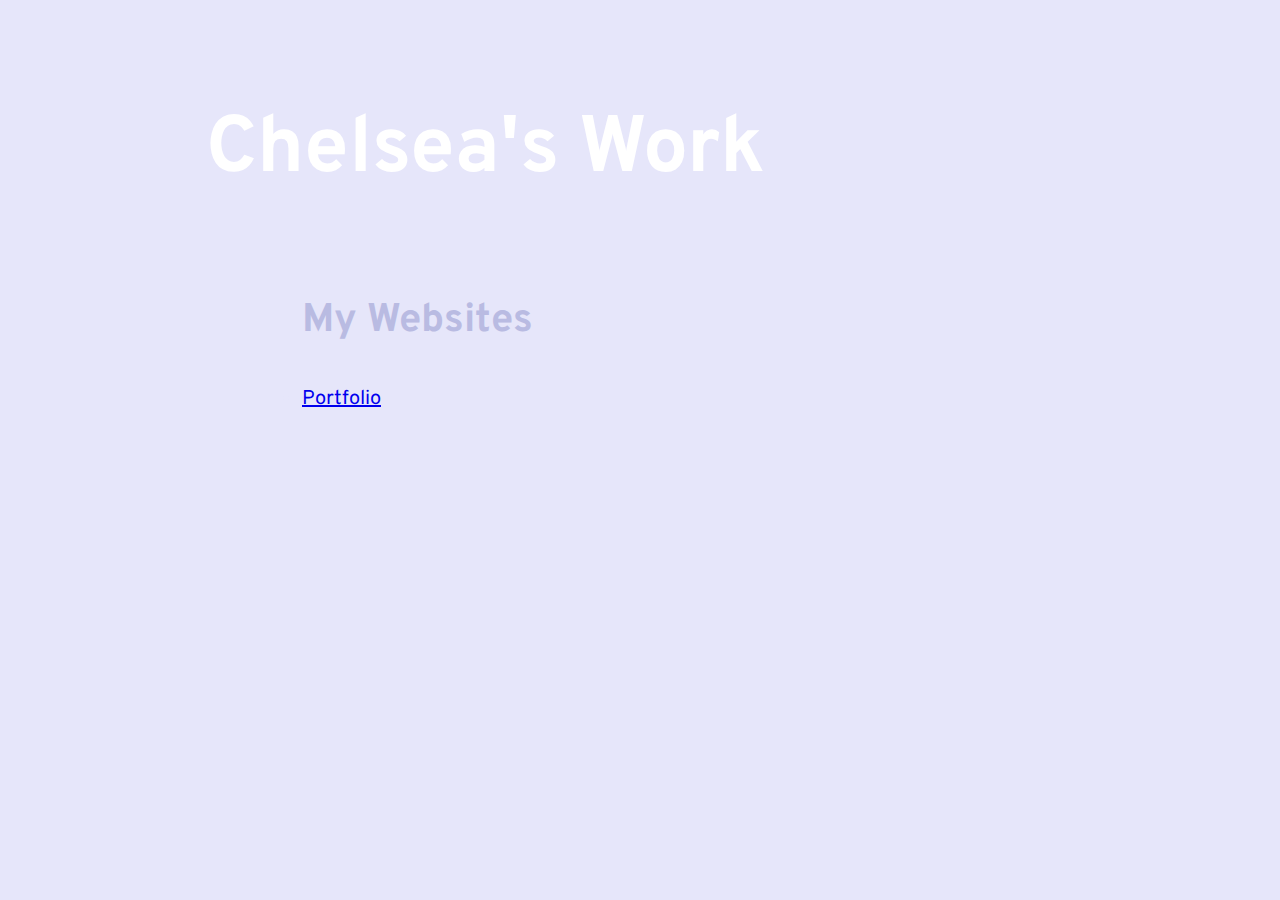
<file: index.html>
<DOCTYPE html>
  <html>
    <head>
      <meta charset="utf-8">
      <title>Chelsea Lazatin</title>
      <link rel="preconnect" href="https://fonts.gstatic.com">
      <link href="https://fonts.googleapis.com/css2?family=Overpass:ital,wght@0,100;0,400;0,700;1,100;1,400;1,700&display=swap" rel="stylesheet">
      <link rel="stylesheet" href="css/main.css">
    </head>
    <body>
      <header>
        <h1 style="font-size: 80px;">Chelsea's Work</h1>
      </header>
      <main>
        <div class="work">
          <h3 style="font-size: 40px;">My Websites</h3>
          <ul>
            <li style="font-size: 20px;"><a href="portfolio/index.html">Portfolio</a></li>
          </ul>
        </div>
      </main>
    </body>
  </html>
</file>
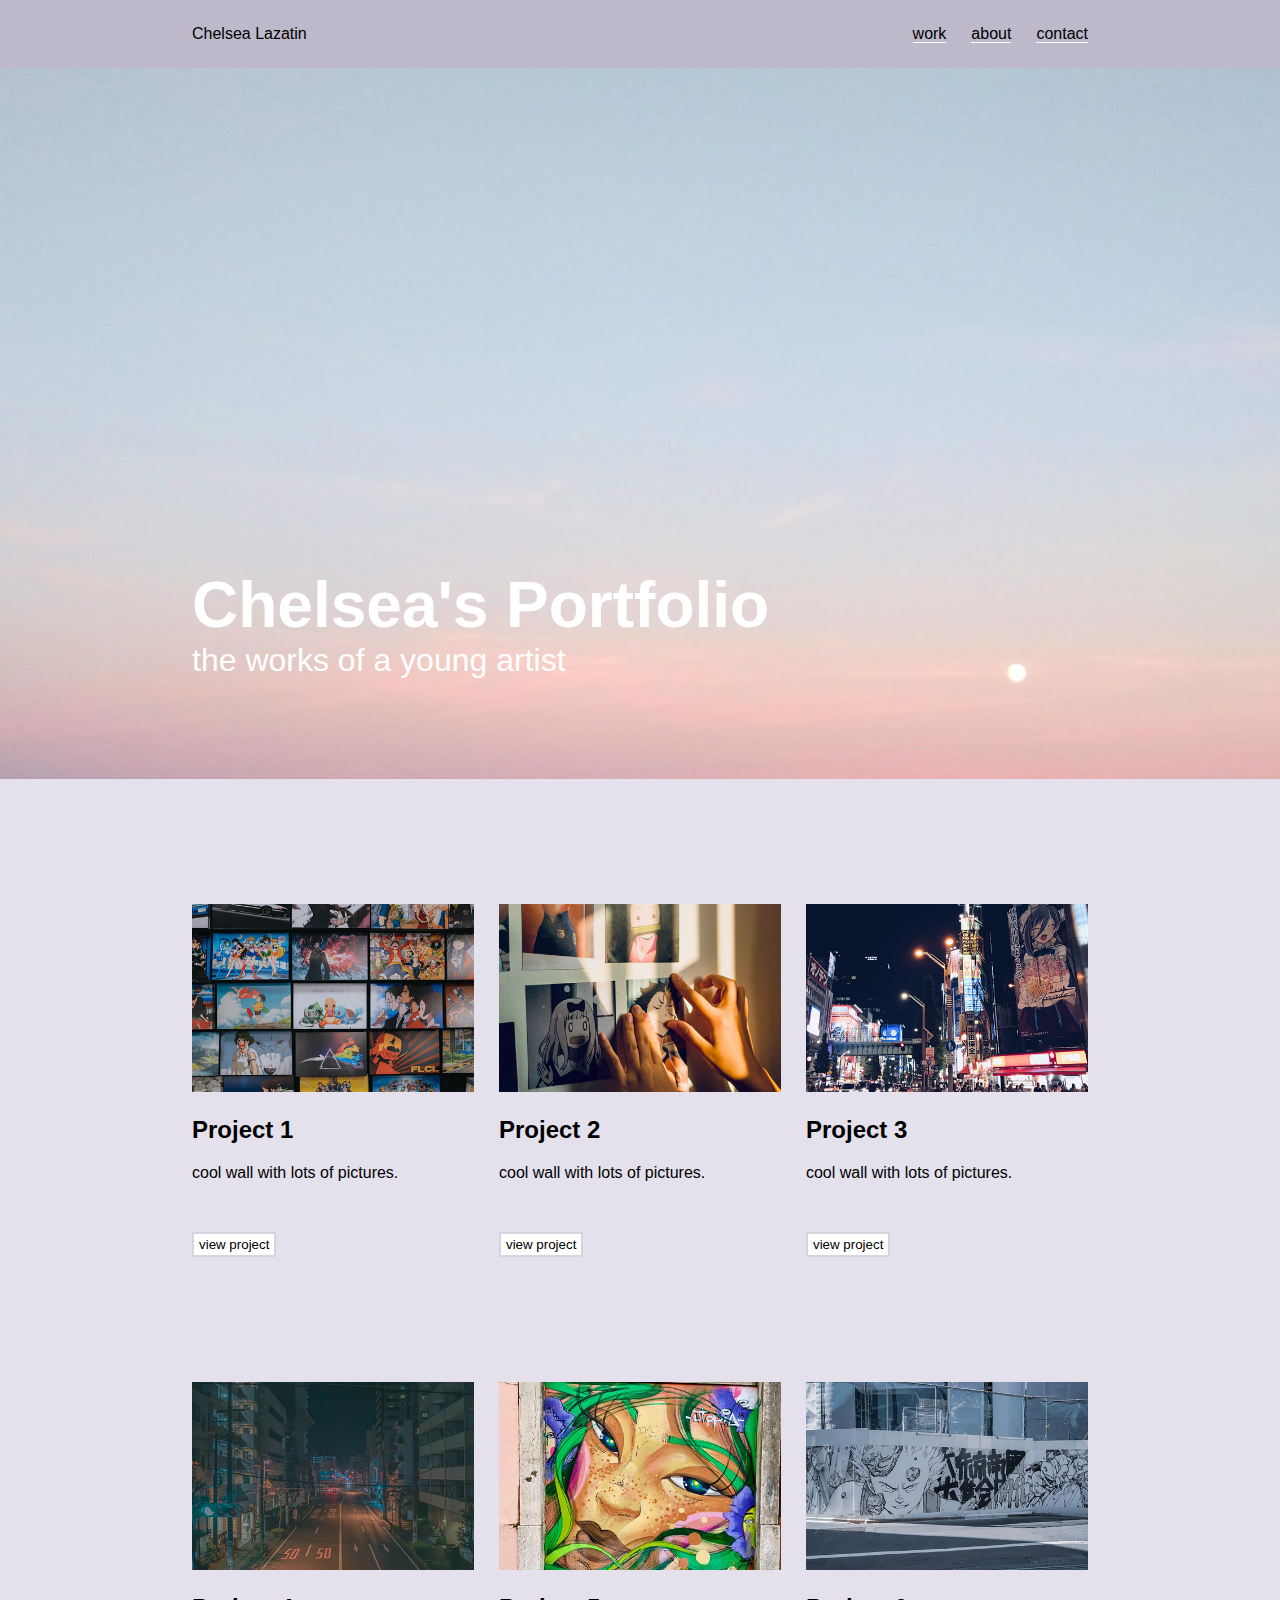
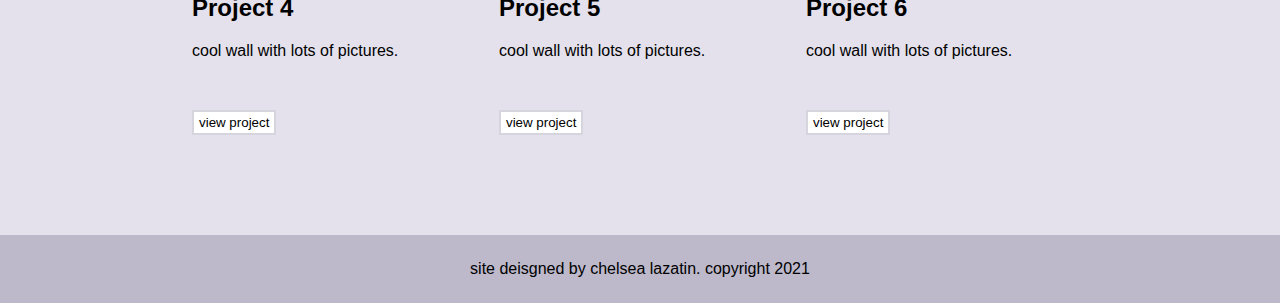
<file: portfolio/index.html>
<!DOCTYPE html>
<html>
  <head>
    <meta charset="utf-8">
    <meta name="viewport" content="width=device-width, initial-scale=1">
    <title>Chelsea's Website</title>
    <link rel="preconnect" href="https://fonts.gstatic.com">
    <link href="https://fonts.googleapis.com/css2?family=Barlow:wght@100;300;400;500;600;700&display=swap" rel="stylesheet">
    <link rel="stylesheet" href="css/main.css">
  </head>
  <body>
    <header>
      <div class="contain">
        <div class="title">
          <p>Chelsea Lazatin</p>
        </div>
        <nav>
          <ul>
            <li><a href="#">work</a></li>
            <li><a href="#">about</a></li>
            <li><a href="#">contact</a></li>
          </ul>
        </nav>
      </div>
    </header>
    <div class="hero">
      <div class="contain">
        <h1>Chelsea's Portfolio</h1>
        <p class="intro">the works of a young artist</p>
      </div>
    </div>
    <main>
      <div class="row">
        <div class="item">
          <img src="img/anime-wall.jpg" alt="anime wall pics">
          <h2>Project 1</h2>
          <p>cool wall with lots of pictures.</p>
          <button><a href="#">view project</a></button>
        </div>
        <div class="item margins">
          <img src="img/anime.jpg" alt="postcard wall">
          <h2>Project 2</h2>
          <p>cool wall with lots of pictures.</p>
          <button><a href="#">view project</a></button>
        </div>
        <div class="item">
          <img src="img/city.jpg" alt="night time">
          <h2>Project 3</h2>
          <p>cool wall with lots of pictures.</p>
          <button><a href="#">view project</a></button>
        </div>
      </div>
      <div class="row">
        <div class="item">
          <img src="img/street.jpg" alt="street view">
          <h2>Project 4</h2>
          <p>cool wall with lots of pictures.</p>
          <button><a href="#">view project</a></button>
        </div>
        <div class="item margins">
          <img src="img/wall.jpg" alt="multiple panels">
          <h2>Project 5</h2>
          <p>cool wall with lots of pictures.</p>
          <button><a href="#">view project</a></button>
        </div>
        <div class="item">
          <img src="img/wall-art.jpg" alt="painted mural">
          <h2>Project 6</h2>
          <p>cool wall with lots of pictures.</p>
          <button><a href="#">view project</a></button>
        </div>
      </div>
    </main>
    <footer>
      <p>site deisgned by chelsea lazatin. copyright 2021</p>
  </body>
</html>
</file>
<file: css/main.css>
body {
  background-color: #E6E6FA;
  margin-top: 100px;
  margin-left: 100px;
  font-family: "overpass", sans-serif
}
h1 {
  color: white;
  font-family: "overpass", sans-serif;
}
h3 {
  color: rgb(185,187,226);
}
ul {
  color: #E6E6FA;
  padding: 0;
}
a:hover {
  color: rgb(136,122,183);
}

/******* layout styles ******/
header {
  width: 75vw;
  margin: 25px auto;
  background-color: #E6E6FA;
}
main {
  width: 60vw;
  margin: 25px auto;
  background-color: #E6E6FA;
  display: flow-root;
}
.work {
  width: 50%;
  background-color: #E6E6FA;
  float: left;
}

/******** media queries ********/
@media screen and (max-width: 680px) {
  .work {
    width: 180%;
    margin-bottom: 50px;
  }
</file>
<file: portfolio/css/main.css>
* {
  box-sizing: border-box;
}
a:hover {
  color: white;
}
/* layout styles */
body {
  margin: 0;
  background-color: #E4E1EC;
  font-fmaily: "barlow", sans-serif;
}
header, footer {
  width: 100vw;
  background-color: #BDB9CB;
  padding: 25px 0;
  font-family: "overpass", sans-serif;
}
footer {
  margin-top: 100px;
  text-align: center;
}
.contain, main {
  width: 70vw;
  margin: 0 auto;
  display: flow-root;
}
.title {
  float: left;
  font-family: "overpass", sans-serif;
}
nav {
  float: right;
}
.hero {
  width: 100%;
  padding: 500px 0 100px;
  background: url(../img/sky1.jpeg) no-repeat center center fixed;
  -webkit-background-size: cover;
  -moz-background-size: cover;
  -o-background-size: cover;
  background-size: cover;
  color: white;
  font-family: "overpass", sans-serif;
}
.row {
  width: 100%;
  margin-top: 100px;
  display: flow-root;
  font-family: "overpass", sans-serif;
}
.item {
  width: calc(33.33333% - (50px / 3));
  float: left;
  margin-top: 25px;
}
.margins {
  margin-left: 25px;
  margin-right: 25px;
}

/* type styles */
h1 {
  font-size: 4rem;
  margin: 0;
}
.intro {
  font-size: 2rem;
}
p {
  margin: 0;
  font-family: "overpass", sans-serif;
}
.item p {
  margin-bottom: 25px;
}
/* list styles */
ul {
  margin: 0;
  padding: 0;
  list-style-type: none;
}
li {
  float: left;
  margin: 0 0 0 25px;
}

/* image styles */
img {
  width: 100%;
}

/* link styles */
a, a:link, a:visited, a:active {
  color: black;
  text-decoration: none;
  border-bottom: 1px solid white;
}
a:hover {
  color: white;
}
/* button styles */
button {
  outline: none;
  border: 2px solid #D6D4DD;
  margin: 25px 0 0;
  padding: 3px 5px;
  background-color: white;
  transition: background-color ease 1s;
}
button:hover {
  background-color: #BDB9CB;
}
button a, button a:link, button a:visited, button a:active {
  border: none;
}
</file>
